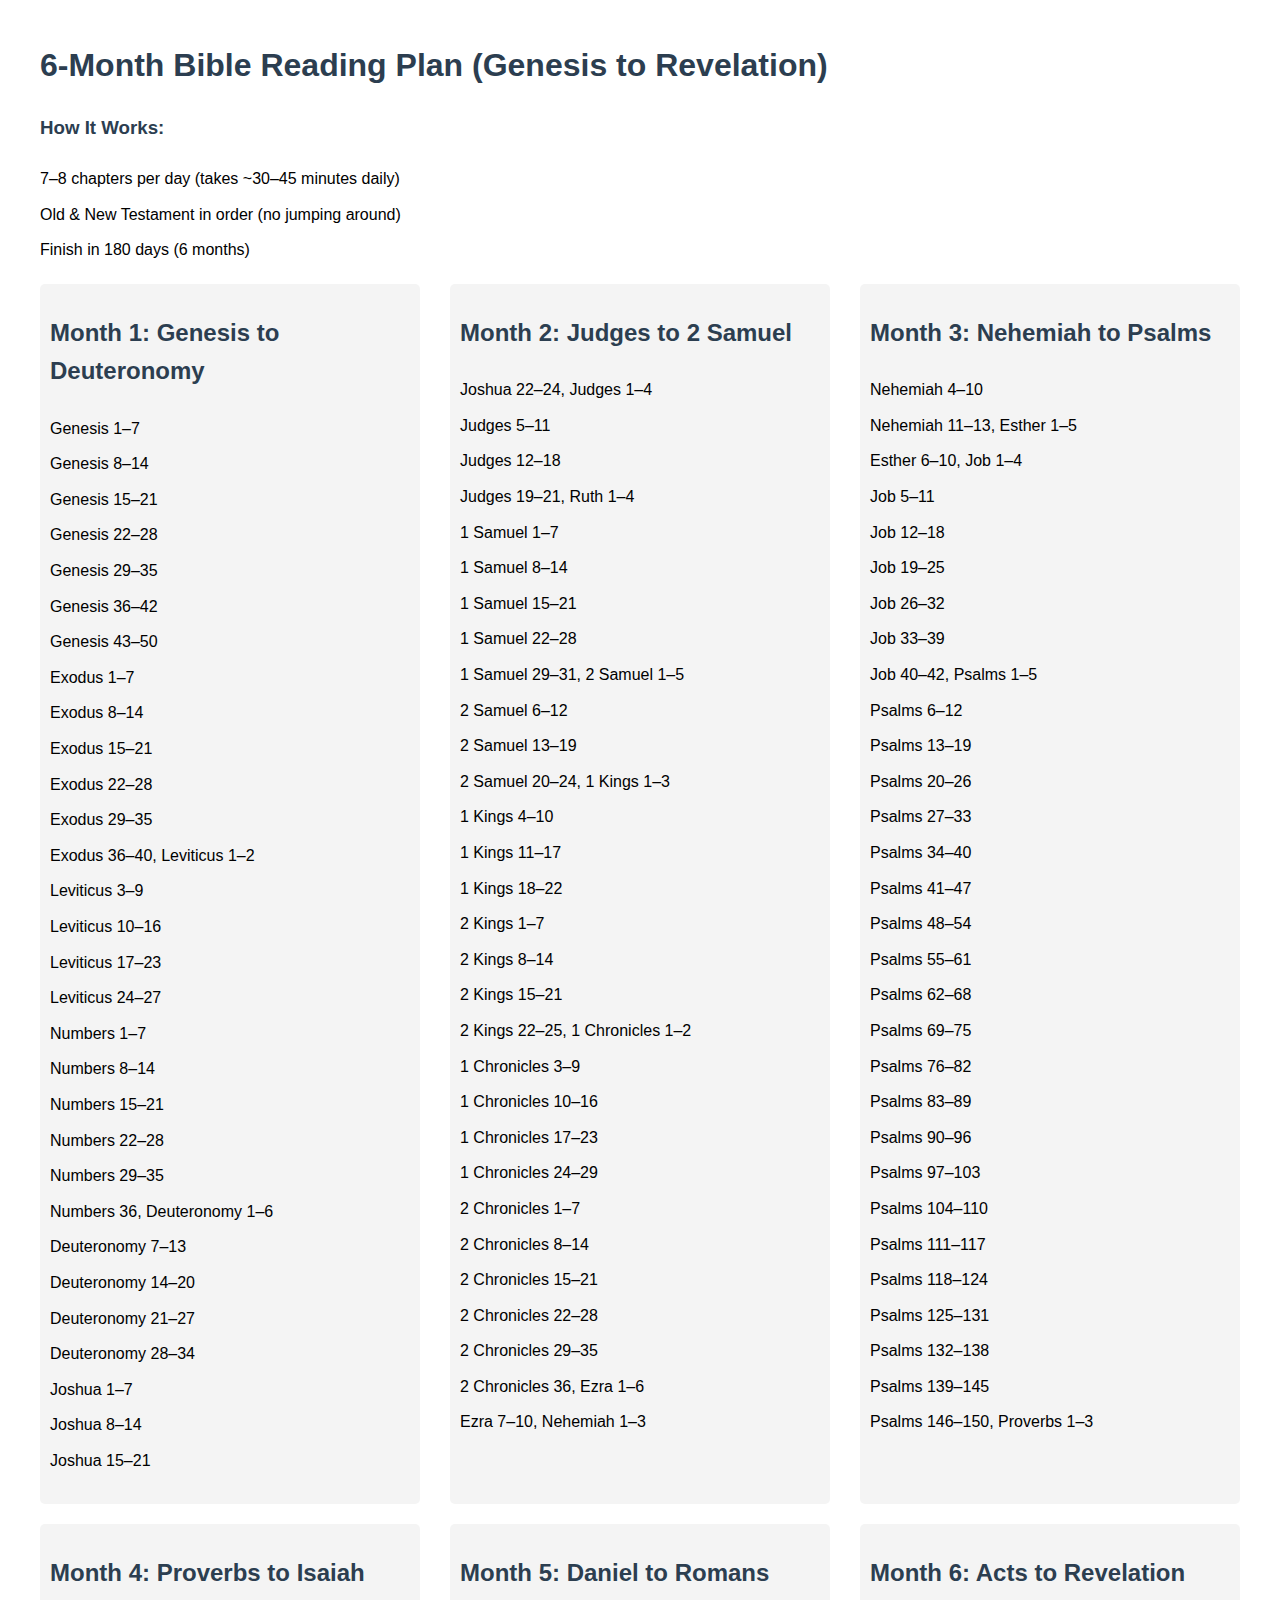
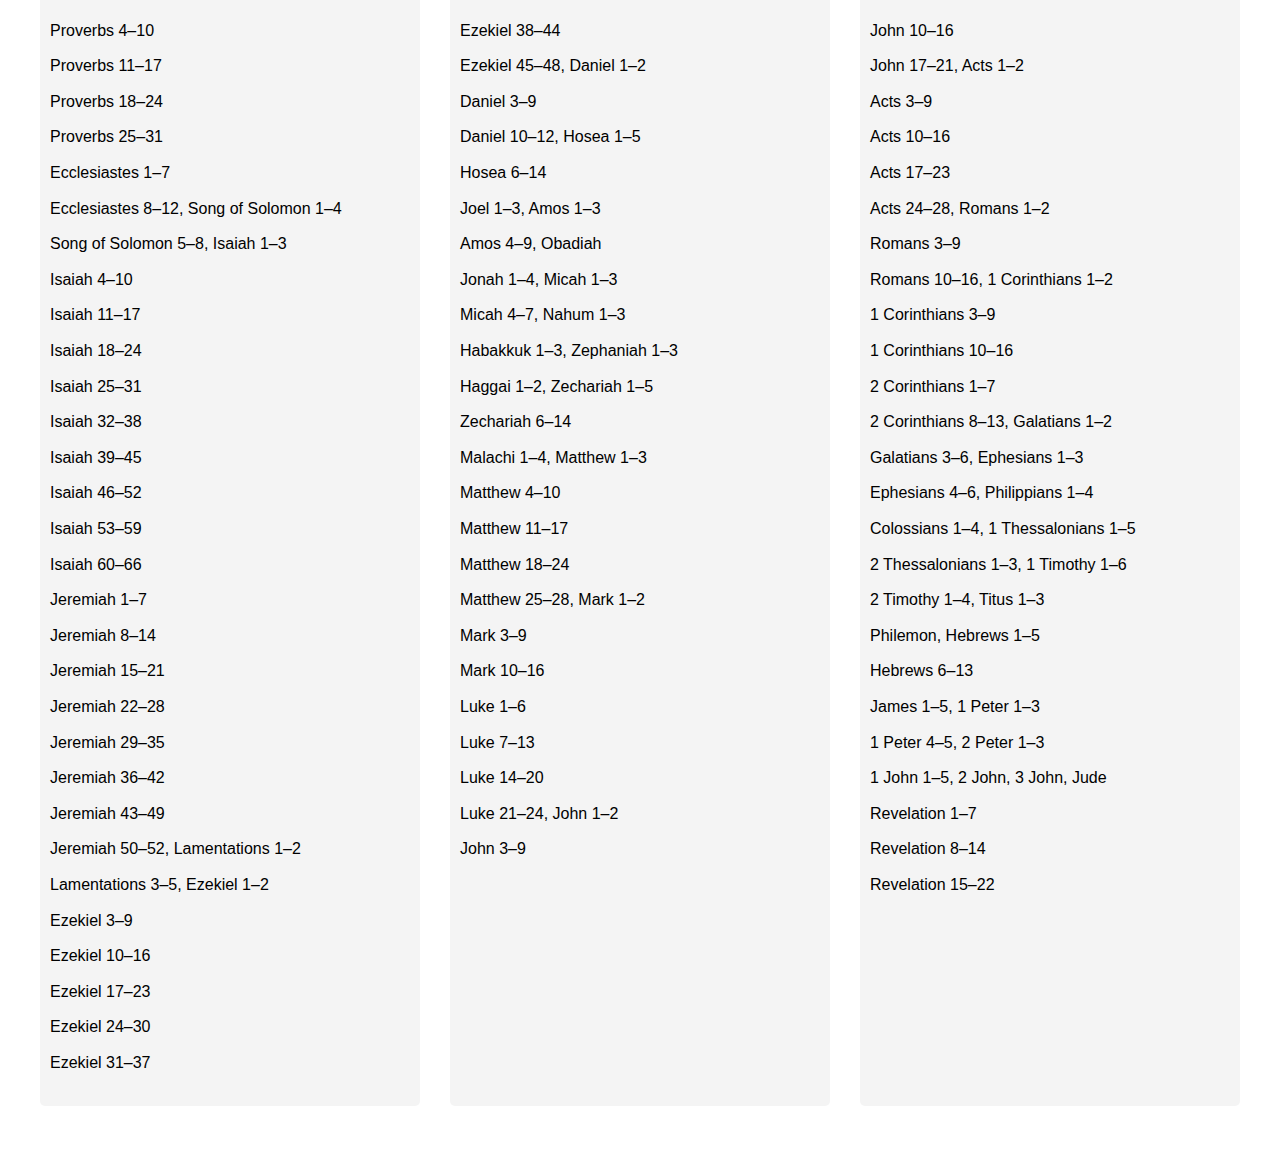
<file: pages/sixMonthBibleReadingPlan.html>
<!DOCTYPE html>
<html lang="en">
<head>
    <meta charset="UTF-8">
    <meta name="viewport" content="width=device-width, initial-scale=1.0">
    <title>6-Month Bible Reading Plan</title>
    <style>
        body {
            font-family: Arial, sans-serif;
            line-height: 1.6;
            margin: 40px;
        }
        h1, h2, h3 {
            color: #2c3e50;
        }
        .container {
            display: flex;
            flex-wrap: wrap;
            justify-content: space-between;
        }
        .column {
            width: 30%;
            padding: 10px;
            background: #f4f4f4;
            margin-bottom: 20px;
            border-radius: 5px;
        }
        ul {
            list-style-type: none;
            padding: 0;
        }
        li {
            padding: 5px 0;
        }
    </style>
</head>
<body>

    <h1>6-Month Bible Reading Plan (Genesis to Revelation)</h1>

    <h3>How It Works:</h3>
    <ul>
        <li>7–8 chapters per day (takes ~30–45 minutes daily)</li>
        <li>Old & New Testament in order (no jumping around)</li>
        <li>Finish in 180 days (6 months)</li>
    </ul>

    <div class="container">
        <div class="column">
            <h2>Month 1: Genesis to Deuteronomy</h2>
            <ul>
                <li>Genesis 1–7</li>
                <li>Genesis 8–14</li>
                <li>Genesis 15–21</li>
                <li>Genesis 22–28</li>
                <li>Genesis 29–35</li>
                <li>Genesis 36–42</li>
                <li>Genesis 43–50</li>
                <li>Exodus 1–7</li>
                <li>Exodus 8–14</li>
                <li>Exodus 15–21</li>
                <li>Exodus 22–28</li>
                <li>Exodus 29–35</li>
                <li>Exodus 36–40, Leviticus 1–2</li>
                <li>Leviticus 3–9</li>
                <li>Leviticus 10–16</li>
                <li>Leviticus 17–23</li>
                <li>Leviticus 24–27</li>
                <li>Numbers 1–7</li>
                <li>Numbers 8–14</li>
                <li>Numbers 15–21</li>
                <li>Numbers 22–28</li>
                <li>Numbers 29–35</li>
                <li>Numbers 36, Deuteronomy 1–6</li>
                <li>Deuteronomy 7–13</li>
                <li>Deuteronomy 14–20</li>
                <li>Deuteronomy 21–27</li>
                <li>Deuteronomy 28–34</li>
                <li>Joshua 1–7</li>
                <li>Joshua 8–14</li>
                <li>Joshua 15–21</li>
            </ul>
        </div>

        <div class="column">
            <h2>Month 2: Judges to 2 Samuel</h2>
            <ul>
                <li>Joshua 22–24, Judges 1–4</li>
                <li>Judges 5–11</li>
                <li>Judges 12–18</li>
                <li>Judges 19–21, Ruth 1–4</li>
                <li>1 Samuel 1–7</li>
                <li>1 Samuel 8–14</li>
                <li>1 Samuel 15–21</li>
                <li>1 Samuel 22–28</li>
                <li>1 Samuel 29–31, 2 Samuel 1–5</li>
                <li>2 Samuel 6–12</li>
                <li>2 Samuel 13–19</li>
                <li>2 Samuel 20–24, 1 Kings 1–3</li>
                <li>1 Kings 4–10</li>
                <li>1 Kings 11–17</li>
                <li>1 Kings 18–22</li>
                <li>2 Kings 1–7</li>
                <li>2 Kings 8–14</li>
                <li>2 Kings 15–21</li>
                <li>2 Kings 22–25, 1 Chronicles 1–2</li>
                <li>1 Chronicles 3–9</li>
                <li>1 Chronicles 10–16</li>
                <li>1 Chronicles 17–23</li>
                <li>1 Chronicles 24–29</li>
                <li>2 Chronicles 1–7</li>
                <li>2 Chronicles 8–14</li>
                <li>2 Chronicles 15–21</li>
                <li>2 Chronicles 22–28</li>
                <li>2 Chronicles 29–35</li>
                <li>2 Chronicles 36, Ezra 1–6</li>
                <li>Ezra 7–10, Nehemiah 1–3</li>
            </ul>
        </div>

        <div class="column">
            <h2>Month 3: Nehemiah to Psalms</h2>
            <ul>
                <li>Nehemiah 4–10</li>
                <li>Nehemiah 11–13, Esther 1–5</li>
                <li>Esther 6–10, Job 1–4</li>
                <li>Job 5–11</li>
                <li>Job 12–18</li>
                <li>Job 19–25</li>
                <li>Job 26–32</li>
                <li>Job 33–39</li>
                <li>Job 40–42, Psalms 1–5</li>
                <li>Psalms 6–12</li>
                <li>Psalms 13–19</li>
                <li>Psalms 20–26</li>
                <li>Psalms 27–33</li>
                <li>Psalms 34–40</li>
                <li>Psalms 41–47</li>
                <li>Psalms 48–54</li>
                <li>Psalms 55–61</li>
                <li>Psalms 62–68</li>
                <li>Psalms 69–75</li>
                <li>Psalms 76–82</li>
                <li>Psalms 83–89</li>
                <li>Psalms 90–96</li>
                <li>Psalms 97–103</li>
                <li>Psalms 104–110</li>
                <li>Psalms 111–117</li>
                <li>Psalms 118–124</li>
                <li>Psalms 125–131</li>
                <li>Psalms 132–138</li>
                <li>Psalms 139–145</li>
                <li>Psalms 146–150, Proverbs 1–3</li>
            </ul>
        </div>

        <div class="column">
            <h2>Month 4: Proverbs to Isaiah</h2>
            <ul>
                <li>Proverbs 4–10</li>
                <li>Proverbs 11–17</li>
                <li>Proverbs 18–24</li>
                <li>Proverbs 25–31</li>
                <li>Ecclesiastes 1–7</li>
                <li>Ecclesiastes 8–12, Song of Solomon 1–4</li>
                <li>Song of Solomon 5–8, Isaiah 1–3</li>
                <li>Isaiah 4–10</li>
                <li>Isaiah 11–17</li>
                <li>Isaiah 18–24</li>
                <li>Isaiah 25–31</li>
                <li>Isaiah 32–38</li>
                <li>Isaiah 39–45</li>
                <li>Isaiah 46–52</li>
                <li>Isaiah 53–59</li>
                <li>Isaiah 60–66</li>
                <li>Jeremiah 1–7</li>
                <li>Jeremiah 8–14</li>
                <li>Jeremiah 15–21</li>
                <li>Jeremiah 22–28</li>
                <li>Jeremiah 29–35</li>
                <li>Jeremiah 36–42</li>
                <li>Jeremiah 43–49</li>
                <li>Jeremiah 50–52, Lamentations 1–2</li>
                <li>Lamentations 3–5, Ezekiel 1–2</li>
                <li>Ezekiel 3–9</li>
                <li>Ezekiel 10–16</li>
                <li>Ezekiel 17–23</li>
                <li>Ezekiel 24–30</li>
                <li>Ezekiel 31–37</li>
            </ul>
        </div>

        <div class="column">
            <h2>Month 5: Daniel to Romans</h2>
            <ul>
                <li>Ezekiel 38–44</li>
                <li>Ezekiel 45–48, Daniel 1–2</li>
                <li>Daniel 3–9</li>
                <li>Daniel 10–12, Hosea 1–5</li>
                <li>Hosea 6–14</li>
                <li>Joel 1–3, Amos 1–3</li>
                <li>Amos 4–9, Obadiah</li>
                <li>Jonah 1–4, Micah 1–3</li>
                <li>Micah 4–7, Nahum 1–3</li>
                <li>Habakkuk 1–3, Zephaniah 1–3</li>
                <li>Haggai 1–2, Zechariah 1–5</li>
                <li>Zechariah 6–14</li>
                <li>Malachi 1–4, Matthew 1–3</li>
                <li>Matthew 4–10</li>
                <li>Matthew 11–17</li>
                <li>Matthew 18–24</li>
                <li>Matthew 25–28, Mark 1–2</li>
                <li>Mark 3–9</li>
                <li>Mark 10–16</li>
                <li>Luke 1–6</li>
                <li>Luke 7–13</li>
                <li>Luke 14–20</li>
                <li>Luke 21–24, John 1–2</li>
                <li>John 3–9</li>
            </ul>
        </div>

        <div class="column">
            <h2>Month 6: Acts to Revelation</h2>
            <ul>
                <li>John 10–16</li>
                <li>John 17–21, Acts 1–2</li>
                <li>Acts 3–9</li>
                <li>Acts 10–16</li>
                <li>Acts 17–23</li>
                <li>Acts 24–28, Romans 1–2</li>
                <li>Romans 3–9</li>
                <li>Romans 10–16, 1 Corinthians 1–2</li>
                <li>1 Corinthians 3–9</li>
                <li>1 Corinthians 10–16</li>
                <li>2 Corinthians 1–7</li>
                <li>2 Corinthians 8–13, Galatians 1–2</li>
                <li>Galatians 3–6, Ephesians 1–3</li>
                <li>Ephesians 4–6, Philippians 1–4</li>
                <li>Colossians 1–4, 1 Thessalonians 1–5</li>
                <li>2 Thessalonians 1–3, 1 Timothy 1–6</li>
                <li>2 Timothy 1–4, Titus 1–3</li>
                <li>Philemon, Hebrews 1–5</li>
                <li>Hebrews 6–13</li>
                <li>James 1–5, 1 Peter 1–3</li>
                <li>1 Peter 4–5, 2 Peter 1–3</li>
                <li>1 John 1–5, 2 John, 3 John, Jude</li>
                <li>Revelation 1–7</li>
                <li>Revelation 8–14</li>
                <li>Revelation 15–22</li>
            </ul>
        </div>
    </div>
</body>
</html>

</body>
</html>
</file>
